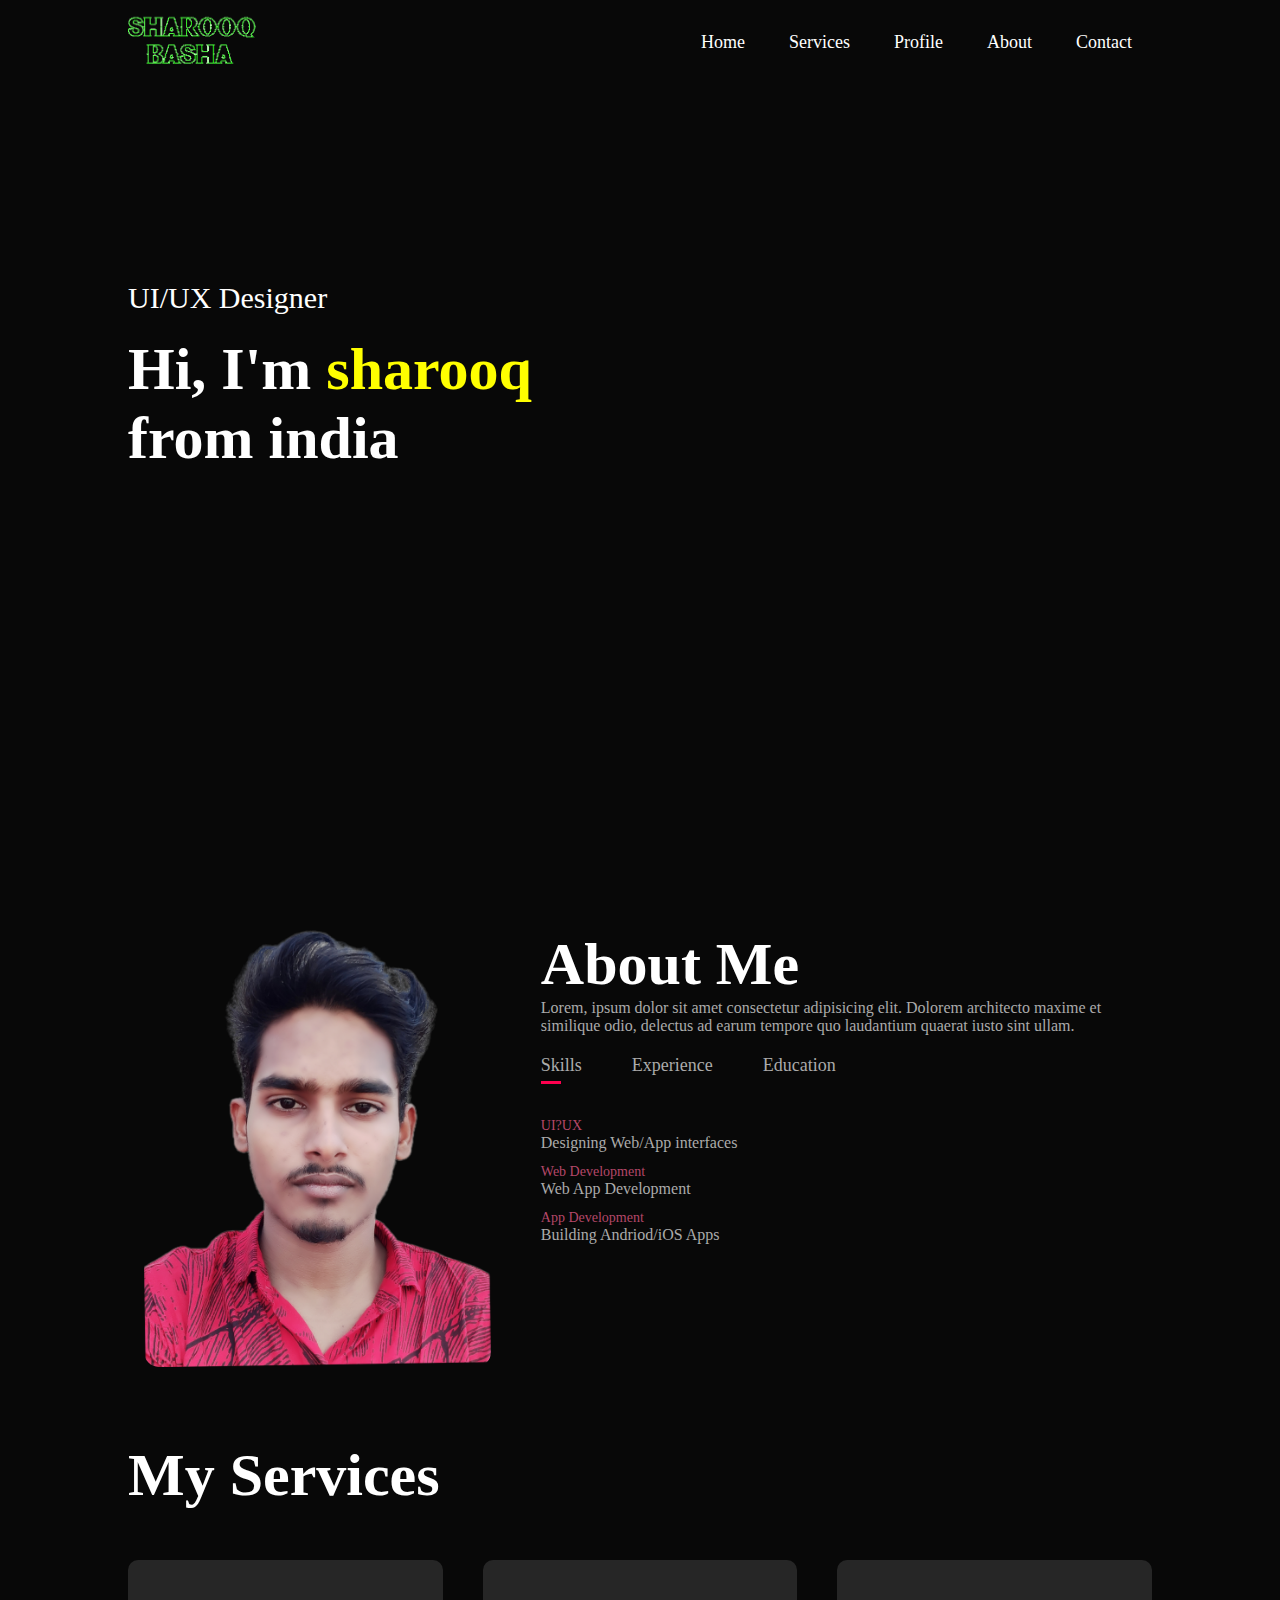
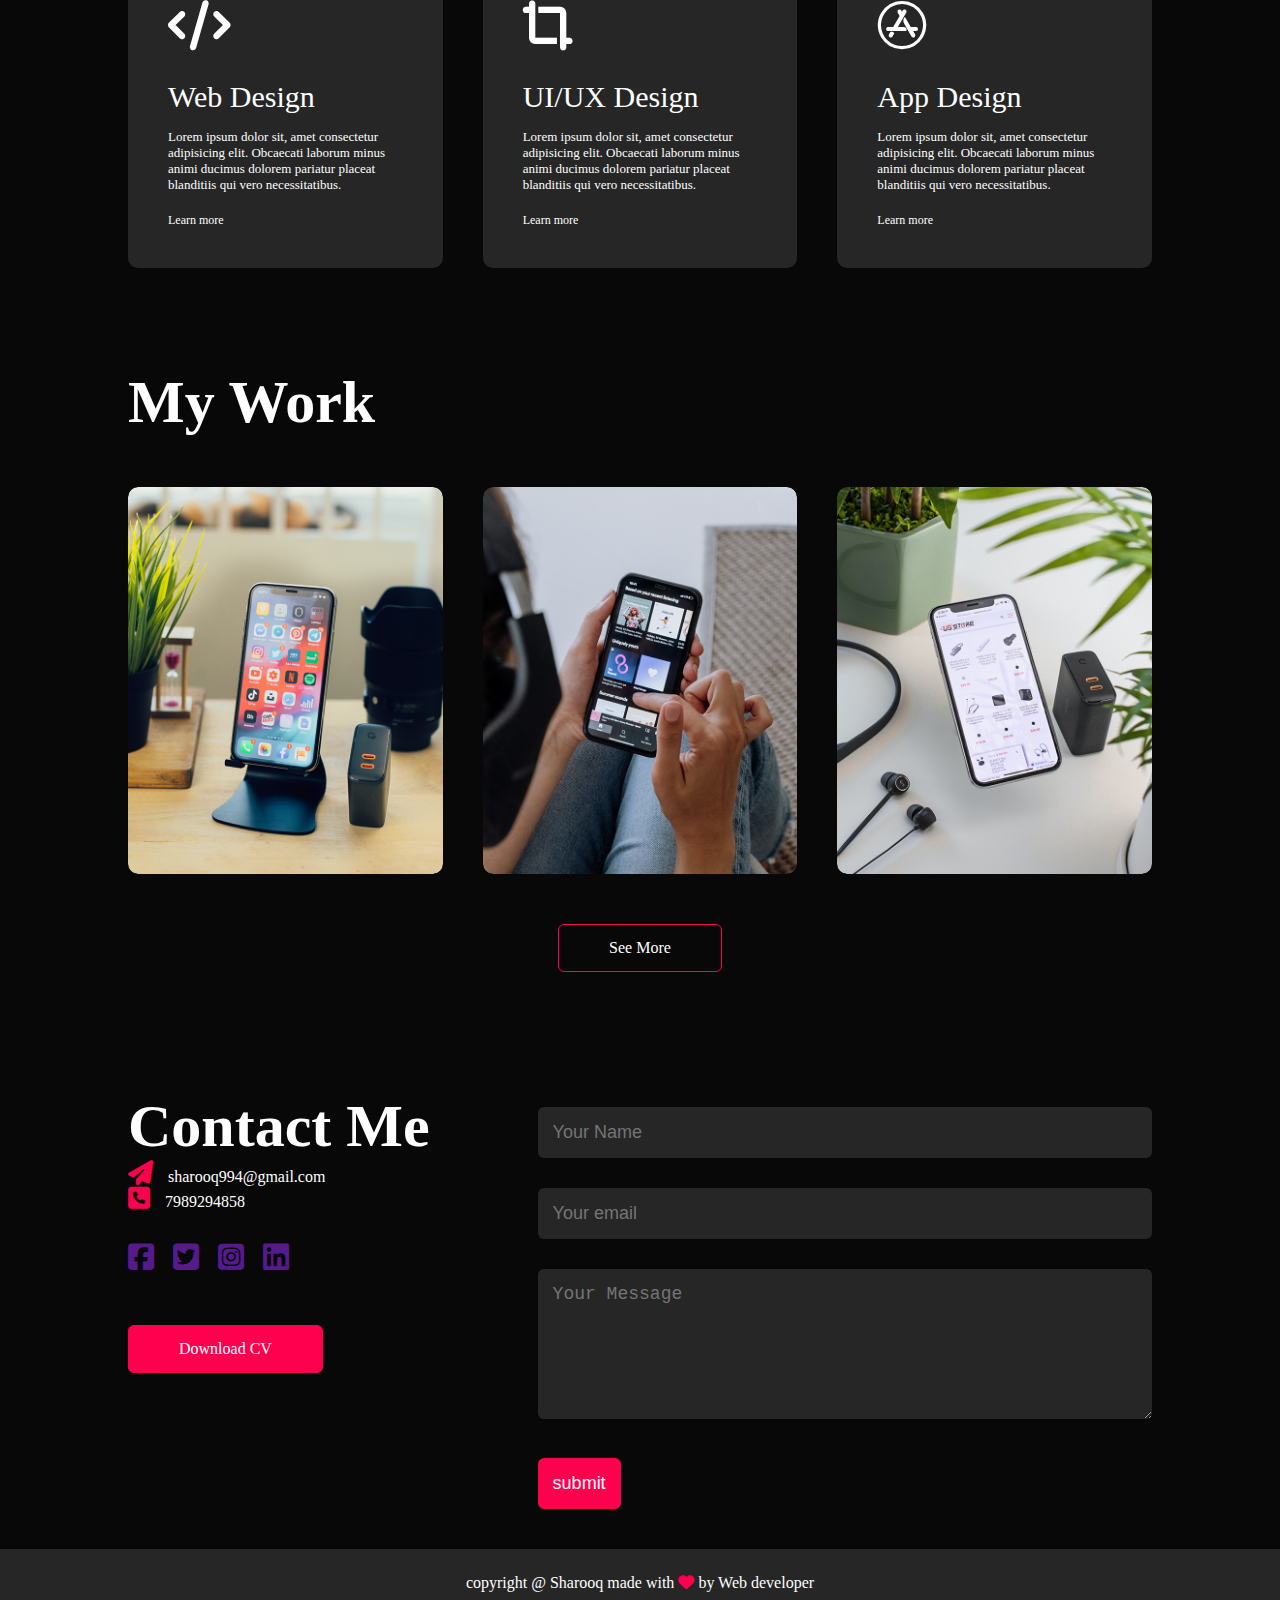
<file: index.html>
<!DOCTYPE html>
<html lang="en">
<link rel="stylesheet" href="port.css">
<link rel="stylesheet" href="https://cdnjs.cloudflare.com/ajax/libs/font-awesome/6.2.1/css/all.min.css">

<head>
    <meta charset="UTF-8">
    <meta http-equiv="X-UA-Compatible" content="IE=edge">
    <meta name="viewport" content="width=device-width, initial-scale=1.0">
    <title>personal portfolio website</title>
</head>

<body>
    <div id="header">
        <div class="container">
            <nav>
                <img src="images/logo2.png" class="logo">
                <ul id="sidemenu">
                    <li><a href="#header">Home</a></li>
                    <li><a href="#services">Services</a></li>
                    <li><a href="#portfolio">Profile</a></li>
                    <li><a href="#about">About</a></li>
                    <li><a href="#contact">Contact</a></li>
                    <i class="fa-solid fa-xmark" onclick="closemenu()"></i>
                </ul>
                <i class="fa-solid fa-bars" onclick="openmenu()"></i>
            </nav>
            <div class="header-text">
                <p>UI/UX Designer</p>
                <h1>Hi, I'm <span>sharooq</span><br>from india</h1>
            </div>
        </div>
    </div>
    <!-- ------------about------------- -->
    <div id="about">
        <div class="container">
            <div class="row">
                <div class="about-col-1">
                    <img src="images/img2.png" alt="">
                </div>
                <div class="about-col-2">
                    <h1 class="sub-title">About Me</h1>
                    <p>Lorem, ipsum dolor sit amet consectetur adipisicing elit. Dolorem architecto maxime et similique
                        odio, delectus ad earum tempore quo laudantium quaerat iusto sint ullam.</p>
                    <div class="tab-titles">
                        <p class="tab-links active-link" onclick="opentab('skills')">Skills</p>
                        <p class="tab-links" onclick="opentab('experience')">Experience</p>
                        <p class="tab-links" onclick="opentab('education')">Education</p>
                    </div>
                    <div class="tab-contents active-tab" id="skills">
                        <ul>
                            <li><span>UI?UX</span><br>Designing Web/App interfaces</li>
                            <li><span>Web Development</span><br>Web App Development</li>
                            <li><span>App Development</span><br>Building Andriod/iOS Apps</li>
                        </ul>
                    </div>
                    <div class="tab-contents" id="experience">
                        <ul>
                            <li><span>2025 - current</span><br>UI/UX Design Traning at Et</li>
                            <li><span>2022 - 2021</span><br>Team Lead at Starapp LLC</li>
                            <li><span>2023 - 2017</span><br>UI/UX Design Executive at coin Digitial Ltd</li>
                        </ul>
                    </div>
                    <div class="tab-contents" id="education">
                        <ul>
                            <li><span>2025</span><br>UI/UX Design </li>
                            <li><span>2024</span><br>B-TECH from SSITS Rayachoty</li>
                            <li><span>2020</span><br>intermediate</li>
                            <li><span>2018</span><br>SSC</li>
                        </ul>
                    </div>
                </div>
            </div>
        </div>
    </div>
    <!-- --------------services------------- -->
    <div id="services">
        <div class="container">
            <h1 class="sub-title">My Services</h1>
            <div class="services-list">
                <div>
                    <i class="fa-solid fa-code"></i>
                    <h2>Web Design</h2>
                    <p>Lorem ipsum dolor sit, amet consectetur adipisicing elit. Obcaecati laborum minus animi ducimus
                        dolorem pariatur placeat blanditiis qui vero necessitatibus.</p>
                    <a href="#">Learn more</a>
                </div>
                <div>
                    <i class="fa-sharp fa-solid fa-crop-simple"></i>
                    <h2>UI/UX Design</h2>
                    <p>Lorem ipsum dolor sit, amet consectetur adipisicing elit. Obcaecati laborum minus animi ducimus
                        dolorem pariatur placeat blanditiis qui vero necessitatibus.</p>
                    <a href="#">Learn more</a>
                </div>
                <div>
                    <i class="fa-brands fa-app-store"></i>
                    <h2>App Design</h2>
                    <p>Lorem ipsum dolor sit, amet consectetur adipisicing elit. Obcaecati laborum minus animi ducimus
                        dolorem pariatur placeat blanditiis qui vero necessitatibus.</p>
                    <a href="#">Learn more</a>
                </div>
            </div>
        </div>
    </div>
    <!-- ------------------portfolio---------------------- -->
    <div id="portfolio">
        <div class="container">
            <h1 class="sub-title">My Work</h1>
            <div class="work-list">
                <div class="work">
                    <img src="images/work-1.png">
                    <div class="layer">
                        <h3>Social Media App</h3>
                        <p>Lorem ipsum dolor, sit amet consectetur adipisicing elit. Doloremque, quasi?</p>
                        <a href="#"><i class="fa-solid fa-arrow-up-right-from-square"></i></a>
                    </div>
                </div>
                <div class="work">
                    <img src="images/work-2.png">
                    <div class="layer">
                        <h3>Music App</h3>
                        <p>Lorem ipsum dolor, sit amet consectetur adipisicing elit. Doloremque, quasi?</p>
                        <a href="#"><i class="fa-solid fa-arrow-up-right-from-square"></i></a>
                    </div>
                </div>
                <div class="work">
                    <img src="images/work-3.png">
                    <div class="layer">
                        <h3>Online Shopping App</h3>
                        <p>Lorem ipsum dolor, sit amet consectetur adipisicing elit. Doloremque, quasi?</p>
                        <a href="#"><i class="fa-solid fa-arrow-up-right-from-square"></i></a>
                    </div>
                </div>
            </div>
            <a href="#" class="btn">See More</a>
        </div>
    </div>
    <!-- ------------------content----------------- -->
    <div id="contact">
        <div class="container">
            <div class="row">
                <div class="contact-left">
                    <h1 class="sub-title">Contact Me</h1>
                    <p><i class="fa-solid fa-paper-plane"></i>sharooq994@gmail.com</p>
                    <p><i class="fa-solid fa-square-phone"></i>7989294858</p>
                    <div class="social-icons">
                        <a href=""><i class="fa-brands fa-square-facebook"></i></a>
                        <a href=""><i class="fa-brands fa-square-twitter"></i></a>
                        <a href=""><i class="fa-brands fa-square-instagram"></i></a>
                        <a href=""><i class="fa-brands fa-linkedin"></i></a>
                    </div>
                    <a href="images/my-cv.pdf" download class="btn btn2">Download CV</a>
                </div>
                <div class="contact-right">
                    <form name="submit-to-google-sheet">
                        <input type="text" name="Name" placeholder="Your Name" required>
                        <input type="email" name="Email" placeholder="Your email" required>
                        <textarea name="Message" rows="6" placeholder="Your Message"></textarea>
                        <button type="submit" class="btn btn2">submit</button>
                    </form>
                    <span id="msg"></span>
                </div>
            </div>
        </div>
        <div class="copyright">
            <p>copyright @ Sharooq made with <i class="fa-solid fa-heart"></i> by Web developer</p>
        </div>
    </div>

    <script>

        var tablinks = document.getElementsByClassName("tab-links");
        var tabcontents = document.getElementsByClassName("tab-contents");

        function opentab(tabname) {
            for (tablink of tablinks) {
                tablink.classList.remove("active-link");
            }
            for (tabcontent of tabcontents) {
                tabcontent.classList.remove("active-tab");
            }
            event.currentTarget.classList.add("active-link");
            document.getElementById(tabname).classList.add("active-tab");
        }

    </script>
    <script>
        var sidemenu = document.getElementById("sidemenu")

        function openmenu() {
            sidemenu.style.right = "0";
        }
        function closemenu() {
            sidemenu.style.right = "-200px";
        }
    </script>
    <script>
        const scriptURL = 'https://script.google.com/macros/s/AKfycbwzcFbyl_C9rlPC8KP_-wqG1u5xNqB1x_NL_XmXfNWZG36PrrWjpUURsx0BSrnL8q9a7Q/exec'
        const form = document.forms['submit-to-google-sheet']
        const msg = document.getElementById("msg")
        form.addEventListener('submit', e => {
            e.preventDefault()
            fetch(scriptURL, { method: 'POST', body: new FormData(form) })
                .then(response => {
                    msg.innerHTML = "Message sent successfully"
                    setTimeout(function(){
                        msg.innerHTML = ""
                    },5000)
                    form.reset()
                })
                .catch(error => console.error('Error!', error.message))
        })
    </script>
</body>

</html>
</file>
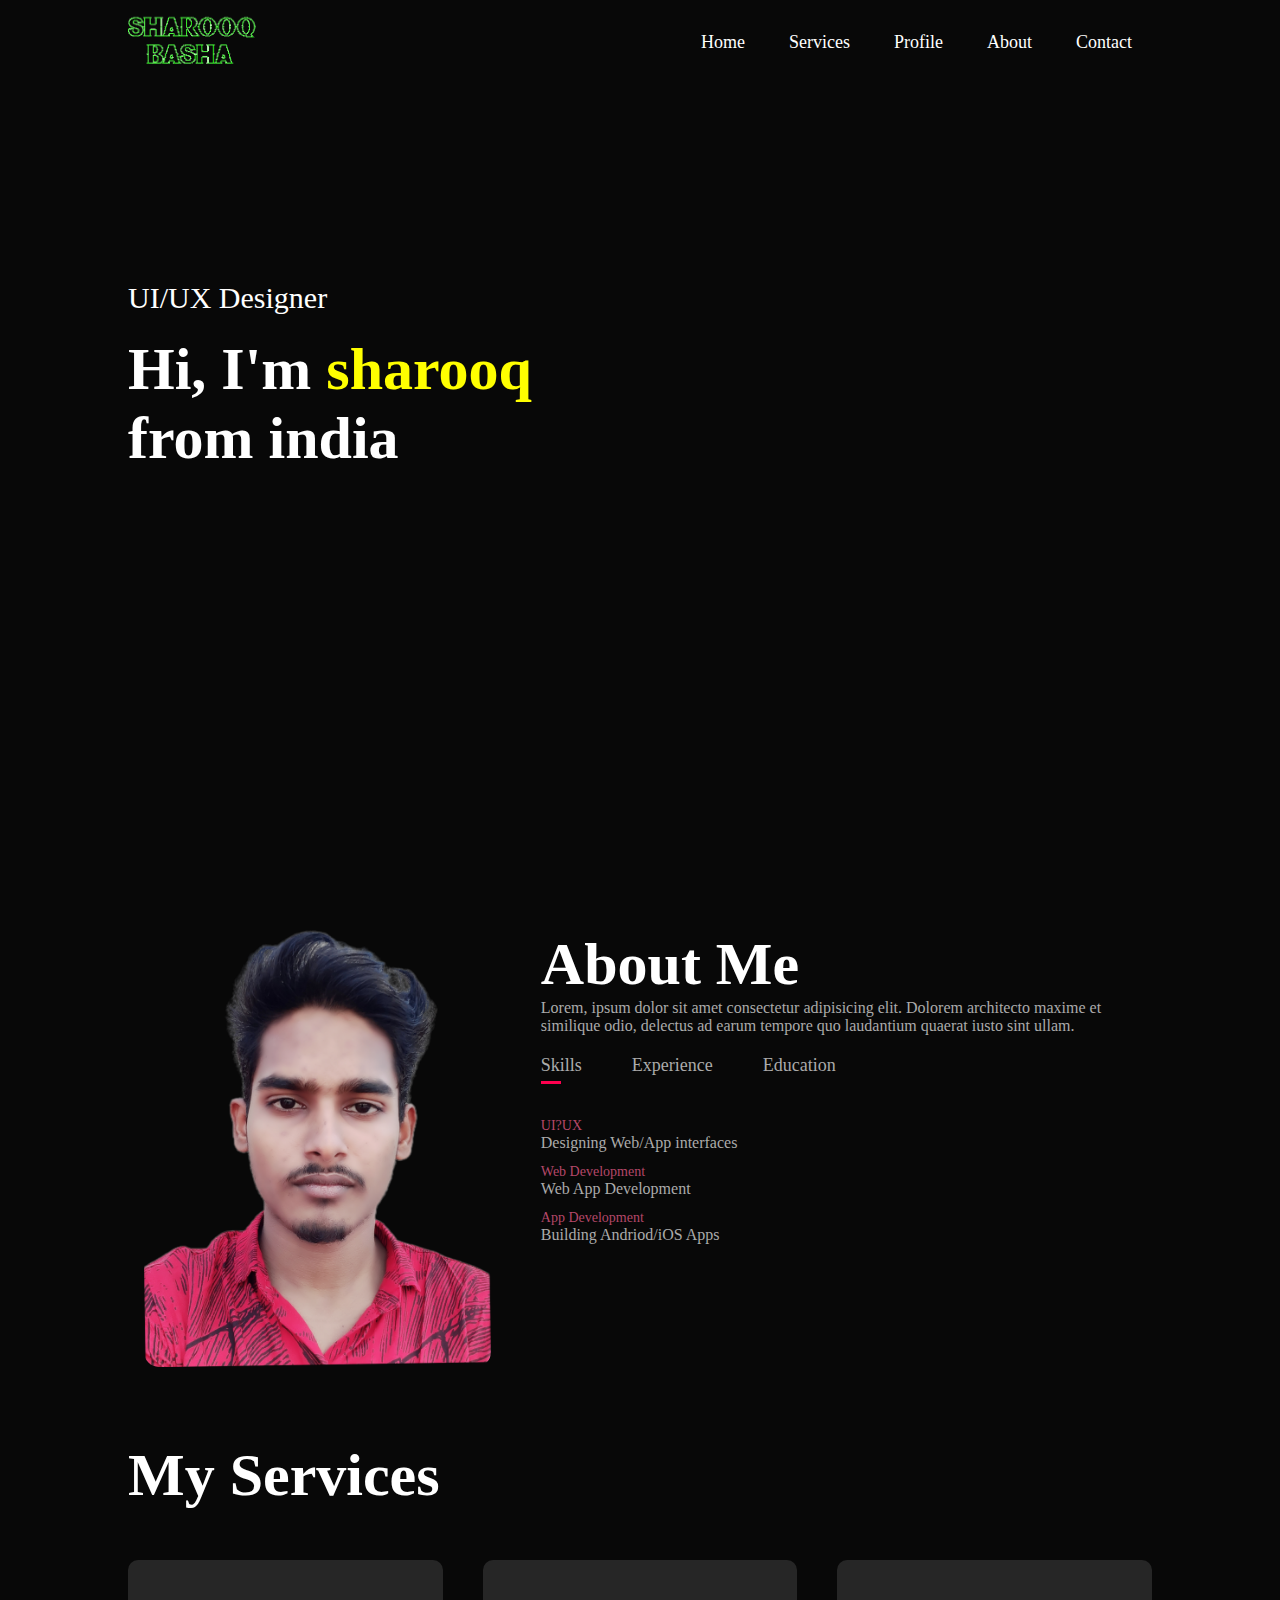
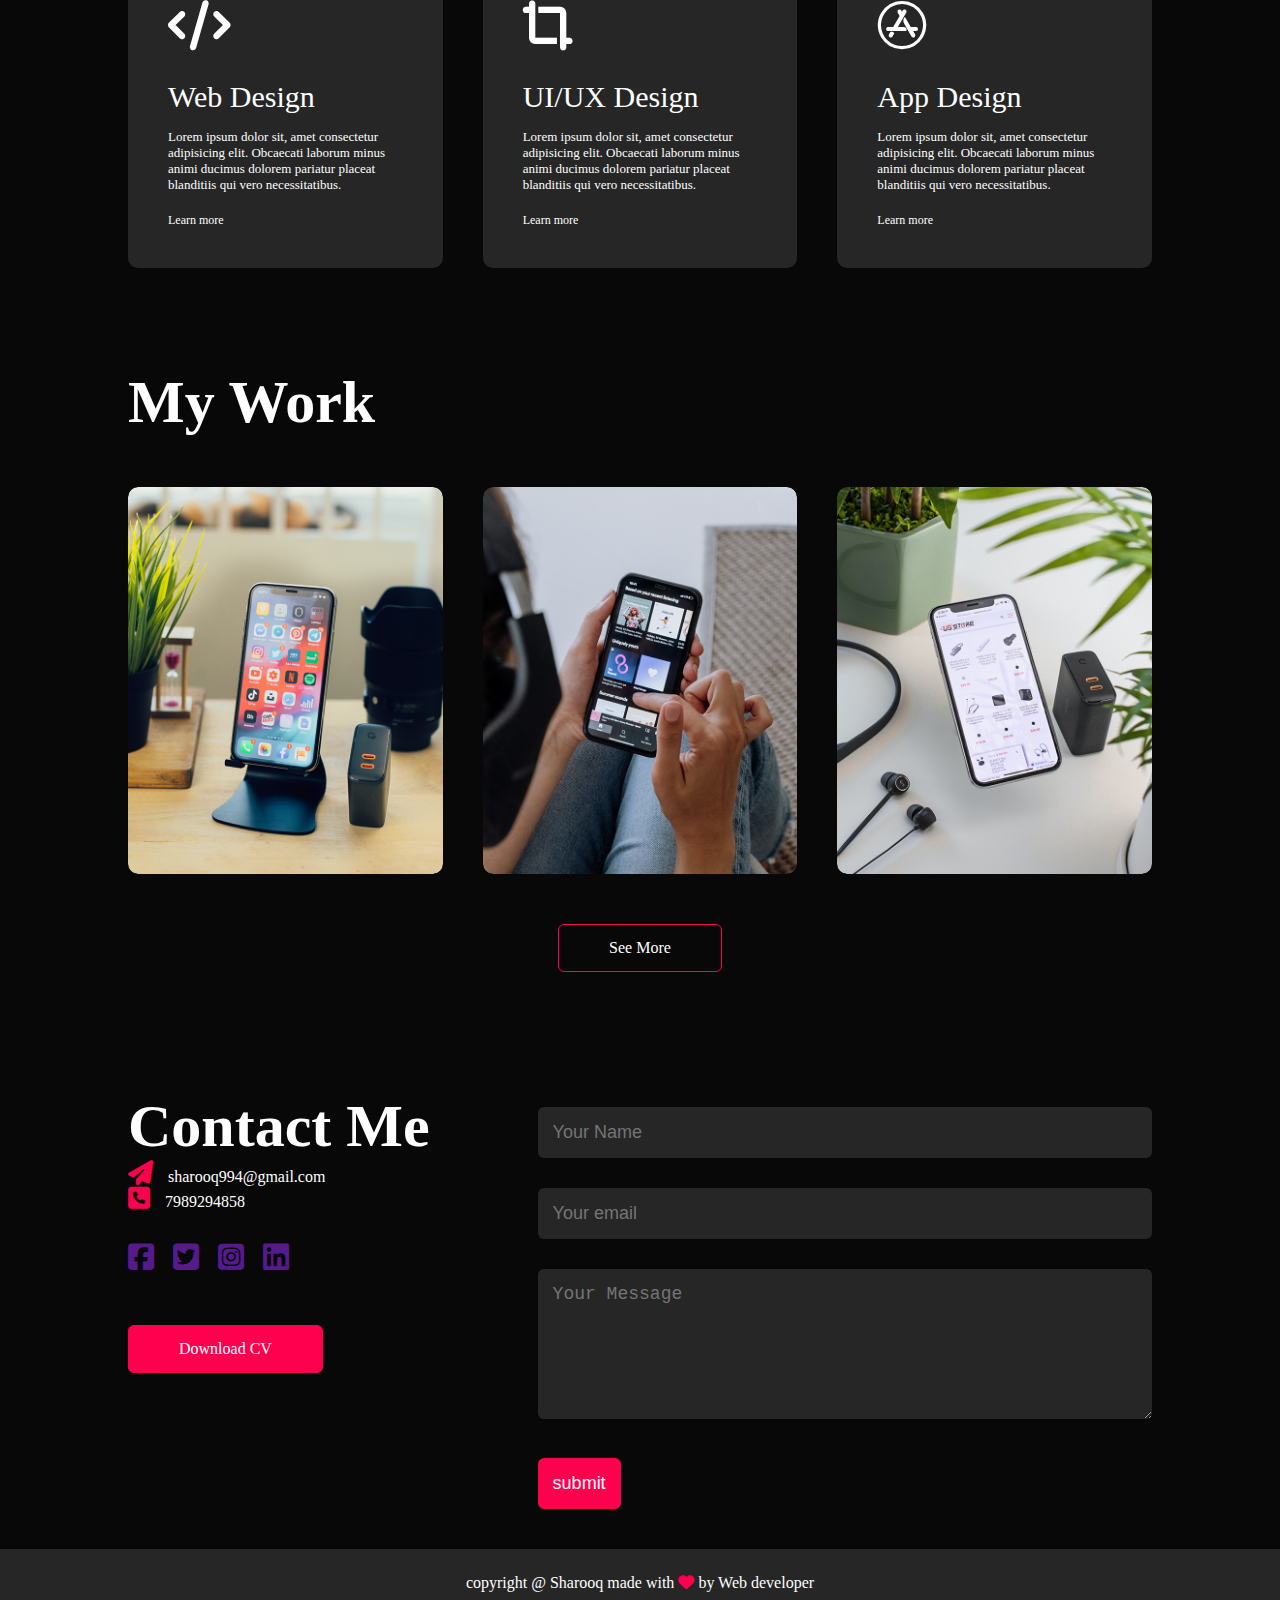
<file: port.html>
<!DOCTYPE html>
<html lang="en">
<link rel="stylesheet" href="port.css">
<link rel="stylesheet" href="https://cdnjs.cloudflare.com/ajax/libs/font-awesome/6.2.1/css/all.min.css">

<head>
    <meta charset="UTF-8">
    <meta http-equiv="X-UA-Compatible" content="IE=edge">
    <meta name="viewport" content="width=device-width, initial-scale=1.0">
    <title>personal portfolio website</title>
</head>

<body>
    <div id="header">
        <div class="container">
            <nav>
                <img src="images/logo2.png" class="logo">
                <ul id="sidemenu">
                    <li><a href="#header">Home</a></li>
                    <li><a href="#services">Services</a></li>
                    <li><a href="#portfolio">Profile</a></li>
                    <li><a href="#about">About</a></li>
                    <li><a href="#contact">Contact</a></li>
                    <i class="fa-solid fa-xmark" onclick="closemenu()"></i>
                </ul>
                <i class="fa-solid fa-bars" onclick="openmenu()"></i>
            </nav>
            <div class="header-text">
                <p>UI/UX Designer</p>
                <h1>Hi, I'm <span>sharooq</span><br>from india</h1>
            </div>
        </div>
    </div>
    <!-- ------------about------------- -->
    <div id="about">
        <div class="container">
            <div class="row">
                <div class="about-col-1">
                    <img src="images/img2.png" alt="">
                </div>
                <div class="about-col-2">
                    <h1 class="sub-title">About Me</h1>
                    <p>Lorem, ipsum dolor sit amet consectetur adipisicing elit. Dolorem architecto maxime et similique
                        odio, delectus ad earum tempore quo laudantium quaerat iusto sint ullam.</p>
                    <div class="tab-titles">
                        <p class="tab-links active-link" onclick="opentab('skills')">Skills</p>
                        <p class="tab-links" onclick="opentab('experience')">Experience</p>
                        <p class="tab-links" onclick="opentab('education')">Education</p>
                    </div>
                    <div class="tab-contents active-tab" id="skills">
                        <ul>
                            <li><span>UI?UX</span><br>Designing Web/App interfaces</li>
                            <li><span>Web Development</span><br>Web App Development</li>
                            <li><span>App Development</span><br>Building Andriod/iOS Apps</li>
                        </ul>
                    </div>
                    <div class="tab-contents" id="experience">
                        <ul>
                            <li><span>2025 - current</span><br>UI/UX Design Traning at Et</li>
                            <li><span>2022 - 2021</span><br>Team Lead at Starapp LLC</li>
                            <li><span>2023 - 2017</span><br>UI/UX Design Executive at coin Digitial Ltd</li>
                        </ul>
                    </div>
                    <div class="tab-contents" id="education">
                        <ul>
                            <li><span>2025</span><br>UI/UX Design </li>
                            <li><span>2024</span><br>B-TECH from SSITS Rayachoty</li>
                            <li><span>2020</span><br>intermediate</li>
                            <li><span>2018</span><br>SSC</li>
                        </ul>
                    </div>
                </div>
            </div>
        </div>
    </div>
    <!-- --------------services------------- -->
    <div id="services">
        <div class="container">
            <h1 class="sub-title">My Services</h1>
            <div class="services-list">
                <div>
                    <i class="fa-solid fa-code"></i>
                    <h2>Web Design</h2>
                    <p>Lorem ipsum dolor sit, amet consectetur adipisicing elit. Obcaecati laborum minus animi ducimus
                        dolorem pariatur placeat blanditiis qui vero necessitatibus.</p>
                    <a href="#">Learn more</a>
                </div>
                <div>
                    <i class="fa-sharp fa-solid fa-crop-simple"></i>
                    <h2>UI/UX Design</h2>
                    <p>Lorem ipsum dolor sit, amet consectetur adipisicing elit. Obcaecati laborum minus animi ducimus
                        dolorem pariatur placeat blanditiis qui vero necessitatibus.</p>
                    <a href="#">Learn more</a>
                </div>
                <div>
                    <i class="fa-brands fa-app-store"></i>
                    <h2>App Design</h2>
                    <p>Lorem ipsum dolor sit, amet consectetur adipisicing elit. Obcaecati laborum minus animi ducimus
                        dolorem pariatur placeat blanditiis qui vero necessitatibus.</p>
                    <a href="#">Learn more</a>
                </div>
            </div>
        </div>
    </div>
    <!-- ------------------portfolio---------------------- -->
    <div id="portfolio">
        <div class="container">
            <h1 class="sub-title">My Work</h1>
            <div class="work-list">
                <div class="work">
                    <img src="images/work-1.png">
                    <div class="layer">
                        <h3>Social Media App</h3>
                        <p>Lorem ipsum dolor, sit amet consectetur adipisicing elit. Doloremque, quasi?</p>
                        <a href="#"><i class="fa-solid fa-arrow-up-right-from-square"></i></a>
                    </div>
                </div>
                <div class="work">
                    <img src="images/work-2.png">
                    <div class="layer">
                        <h3>Music App</h3>
                        <p>Lorem ipsum dolor, sit amet consectetur adipisicing elit. Doloremque, quasi?</p>
                        <a href="#"><i class="fa-solid fa-arrow-up-right-from-square"></i></a>
                    </div>
                </div>
                <div class="work">
                    <img src="images/work-3.png">
                    <div class="layer">
                        <h3>Online Shopping App</h3>
                        <p>Lorem ipsum dolor, sit amet consectetur adipisicing elit. Doloremque, quasi?</p>
                        <a href="#"><i class="fa-solid fa-arrow-up-right-from-square"></i></a>
                    </div>
                </div>
            </div>
            <a href="#" class="btn">See More</a>
        </div>
    </div>
    <!-- ------------------content----------------- -->
    <div id="contact">
        <div class="container">
            <div class="row">
                <div class="contact-left">
                    <h1 class="sub-title">Contact Me</h1>
                    <p><i class="fa-solid fa-paper-plane"></i>sharooq994@gmail.com</p>
                    <p><i class="fa-solid fa-square-phone"></i>7989294858</p>
                    <div class="social-icons">
                        <a href=""><i class="fa-brands fa-square-facebook"></i></a>
                        <a href=""><i class="fa-brands fa-square-twitter"></i></a>
                        <a href=""><i class="fa-brands fa-square-instagram"></i></a>
                        <a href=""><i class="fa-brands fa-linkedin"></i></a>
                    </div>
                    <a href="images/my-cv.pdf" download class="btn btn2">Download CV</a>
                </div>
                <div class="contact-right">
                    <form name="submit-to-google-sheet">
                        <input type="text" name="Name" placeholder="Your Name" required>
                        <input type="email" name="Email" placeholder="Your email" required>
                        <textarea name="Message" rows="6" placeholder="Your Message"></textarea>
                        <button type="submit" class="btn btn2">submit</button>
                    </form>
                    <span id="msg"></span>
                </div>
            </div>
        </div>
        <div class="copyright">
            <p>copyright @ Sharooq made with <i class="fa-solid fa-heart"></i> by Web developer</p>
        </div>
    </div>

    <script>

        var tablinks = document.getElementsByClassName("tab-links");
        var tabcontents = document.getElementsByClassName("tab-contents");

        function opentab(tabname) {
            for (tablink of tablinks) {
                tablink.classList.remove("active-link");
            }
            for (tabcontent of tabcontents) {
                tabcontent.classList.remove("active-tab");
            }
            event.currentTarget.classList.add("active-link");
            document.getElementById(tabname).classList.add("active-tab");
        }

    </script>
    <script>
        var sidemenu = document.getElementById("sidemenu")

        function openmenu() {
            sidemenu.style.right = "0";
        }
        function closemenu() {
            sidemenu.style.right = "-200px";
        }
    </script>
    <script>
        const scriptURL = 'https://script.google.com/macros/s/AKfycbwzcFbyl_C9rlPC8KP_-wqG1u5xNqB1x_NL_XmXfNWZG36PrrWjpUURsx0BSrnL8q9a7Q/exec'
        const form = document.forms['submit-to-google-sheet']
        const msg = document.getElementById("msg")
        form.addEventListener('submit', e => {
            e.preventDefault()
            fetch(scriptURL, { method: 'POST', body: new FormData(form) })
                .then(response => {
                    msg.innerHTML = "Message sent successfully"
                    setTimeout(function(){
                        msg.innerHTML = ""
                    },5000)
                    form.reset()
                })
                .catch(error => console.error('Error!', error.message))
        })
    </script>
</body>

</html>
</file>
<file: port.css>
*{
    margin: 0;
    padding: 0;
    box-sizing: border-box;
}
html{
    scroll-behavior: smooth;
}
body{
    background: #080808;
    color: #fff;
}
#header{
    width: 100%;
    height: 100vh;
    background-image: url(images/);
    background-size: cover;
    background-position: center;
}
.container{
    padding: 10px 10%;
}
nav{
    display: flex;
    align-items: center;
    justify-content: space-between;
    flex-wrap: wrap;
}
.logo{
    width: 140px;
}
nav ul li{
    display: inline-block;
    list-style: none;
    margin: 10px 20px;
}
nav ul li a{
    color: #fff;
    text-decoration: none;
    font-size: 18px;
    position: relative;
}
nav ul li a::after{
    content: '';
    width: 0;
    height: 3px;
    background: #ff004f;
    position: absolute;
    left: 0;
    bottom: -6px;
    transition: 0.5s;
}
nav ul li a:hover::after{
    width: 100%;
}
.header-text{
    margin-top: 20%;
    font-size: 30px;
}
.header-text h1{
    font-size: 60px;
    margin-top: 20px;
}
.header-text h1 span{
    color: yellow;
}
/* ------about----- */
#about{
    padding: 20px;
    color: #ababab;
}
.row{
    display: flex;
    justify-content: space-between;
    flex-wrap: wrap;
}
.about-col-1{
    flex-basis: 35%;
}
.about-col-1 img{
    width: 100%;
    border-radius: 15px;
}
.about-col-2{
    flex-basis: 60%;
}
.sub-title{
    font-size: 60px;
    font-weight: 60px;
    color: #fff;
}
.tab-titles{
    display: flex;
    margin: 20px 0 40px;
}
.tab-links{
    margin-right: 50px;
    font-size: 18px;
    font-weight: 500;
    cursor: pointer;
    position: relative;
}
.tab-links::after{
    content: '';
    width: 0;
    height: 3px;
    background: #ff004f;
    position: absolute;
    left: 0;
    bottom: -8px;
    transform: 0.5s;
}
.tab-links.active-link::after{
    width: 50%;
}
.tab-contents ul li{
    list-style: none;
    margin: 10px 0;
}
.tab-contents ul li span{
    color: #b54769;
    font-size: 14px;
}
.tab-contents{
    display: none;
}
.tab-contents.active-tab{
    display: block;
}
/* ------------services----------- */
#services{
    padding: 30px 0;
}
.services-list{
    display: grid;
    grid-template-columns: repeat(auto-fit,minmax(250px,1fr));
    grid-gap: 40px;
    margin-top: 50px;
}
.services-list div{
    background: #262626;
    padding: 40px;
    font-size: 13px;
    font-weight: 300;
    border-radius: 10px;
    transition: background 0.5s, transform 0.5s;

}
.services-list div i{
    font-size: 50px;
    margin-bottom: 30px;
}
.services-list div h2{
    font-size: 30px;
    font-weight: 500;
    margin-bottom: 15px;
}
.services-list div a{
    text-decoration: none;
    color: #fff;
    font-size: 12px;
    margin-top: 20px;
    display: inline-block;
}
.services-list div:hover{
    background: #ff004f;
    transform: translateY(-10px);
}
/* -------------portfolio-------------- */
#portfolio{
    padding: 50px 0;
}
.work-list{
    display: grid;
    grid-template-columns: repeat(auto-fit,minmax(250px,1fr));
    grid-gap: 40px;
    margin-top: 50px;
}
.work{
    border-radius: 10px;
    position: relative;
    overflow: hidden;
}
.work img{
    width: 100%;
    border-radius: 10px;
    display: block;
    transition: transform 0.5s;
}
.layer{
    width: 100%;
    height: 0;
    background: linear-gradient(rgba(0,0,0,0.6),#ff004f);
    border-radius: 10px;
    position: absolute;
    left: 0;
    bottom: 0;
    overflow: hidden;
    display: flex;
    align-items: center;
    justify-content: center;
    flex-direction: column;
    padding: 0 4px;
    text-align: center;
    font-size: 14px;
    transition: height 0.5s;
}
.layer h3{
    font-weight: 500;
    margin-bottom: 20px;
}
.layer a{
    margin-top: 20px;
    color: #ff004f;
    text-decoration: none;
    line-height: 60px;
    background: #fff;
    width: 60px;
    height: 60px;
    border-radius: 50%;
    text-align: center;
}
.work:hover img{
    transform: scale(1.1);
}
.work:hover .layer{
    height: 100%;
}
.btn{
    display: block;
    margin: 50px auto;
    width: fit-content;
    border: 1px solid #ff004f;
    padding: 14px 50px;
    border-radius: 6px;
    text-decoration: none;
    color: #fff;
    transition: background 0.5s;
}
.btn:hover{
    background: #ff004f;
}

/* -----------------contact-left--------------- */
.contact-left{
    flex-basis: 35%;
}
.contact-right{
    flex-basis: 60%;
}
contact-left p{
    margin-top: 30px;
}
.contact-left p i{
    color: #ff004f;
    margin-right: 15px;
    font-size: 25px;
}
.social-icons{
    margin-top: 30px;
}
.social-icons a{
    text-decoration: none;
    font-size: 30px;
    margin-right: 15px;
    color: ababab;
    display: inline-block;
    transition: transform 0.5s;
}
.social-icons a:hover{
    color: #ff004f;
    transform: translateY(-5px);
}
.btn.btn2{
    display: inline-block;
    background: #ff004f;
}
.contact-right form{
    width: 100%;
}
form input, form textarea{
    width: 100%;
    border: 0;
    outline: none;
    background: #262626;
    padding: 15px;
    margin: 15px 0;
    color: #fff;
    font-size: 18px;
    border-radius: 6px;
}
form .btn2{
    padding: 14px;
    font-size: 18px;
    margin-top: 20px;
    cursor: pointer;
}
.copyright{
    width: 100%;
    text-align: center;
    padding: 25px 0;
    background: #262626;
    font-weight: 300;
    margin-top: 20px;
}
.copyright i{
    color: #ff004f;
}
/* --------------Css for small screen----------------- */
nav .fa-solid{
    display: none;

}

@media only screen and (max-witdh:600px){
    #header{
        background-image: url(images/phone-background.png);
    }
    .header-text{
        margin-top: 100%;
        font-size: 16px;
    }
    .header-text h1{
        font-size: 30px;
    }
    nav .fa-solid{
        display: block;
        font-size: 25px;
    }
    nav ul{
        background: #ff004f;
        position: fixed;
        top: 0;
        right: -200px;
        width: 200px;
        height: 100vh;
        padding-top: 50px;
        z-index: 2;
        transition: right 0.5s;
    }
    nav ul li{
        display: block;
        margin: 25px;
    }
    nav ul .fa-solid{
        position: absolute;
        top: 25px;
        left: 25px;
        cursor: pointer;
    }
    .sub-title{
        font-size: 40px;
    }
    .about-col-1, .about-col-2{
        flex-basis: 100%;
    }
    .about-col-1{
        margin-bottom: 30px;
    }
    .about-col-2{
        font-size: 14px;
    }
    .tab-links{
        font-size: 16px;
        margin-right: 20px;
    }
    .contact-left, .contact-right{
        flex-basis: 100%;
    }
    .copyright{
        font-size: 14px;
    }
}
#msg{
    color: #61b752;
    margin-top: -40px;
    display: block;
}
</file>
